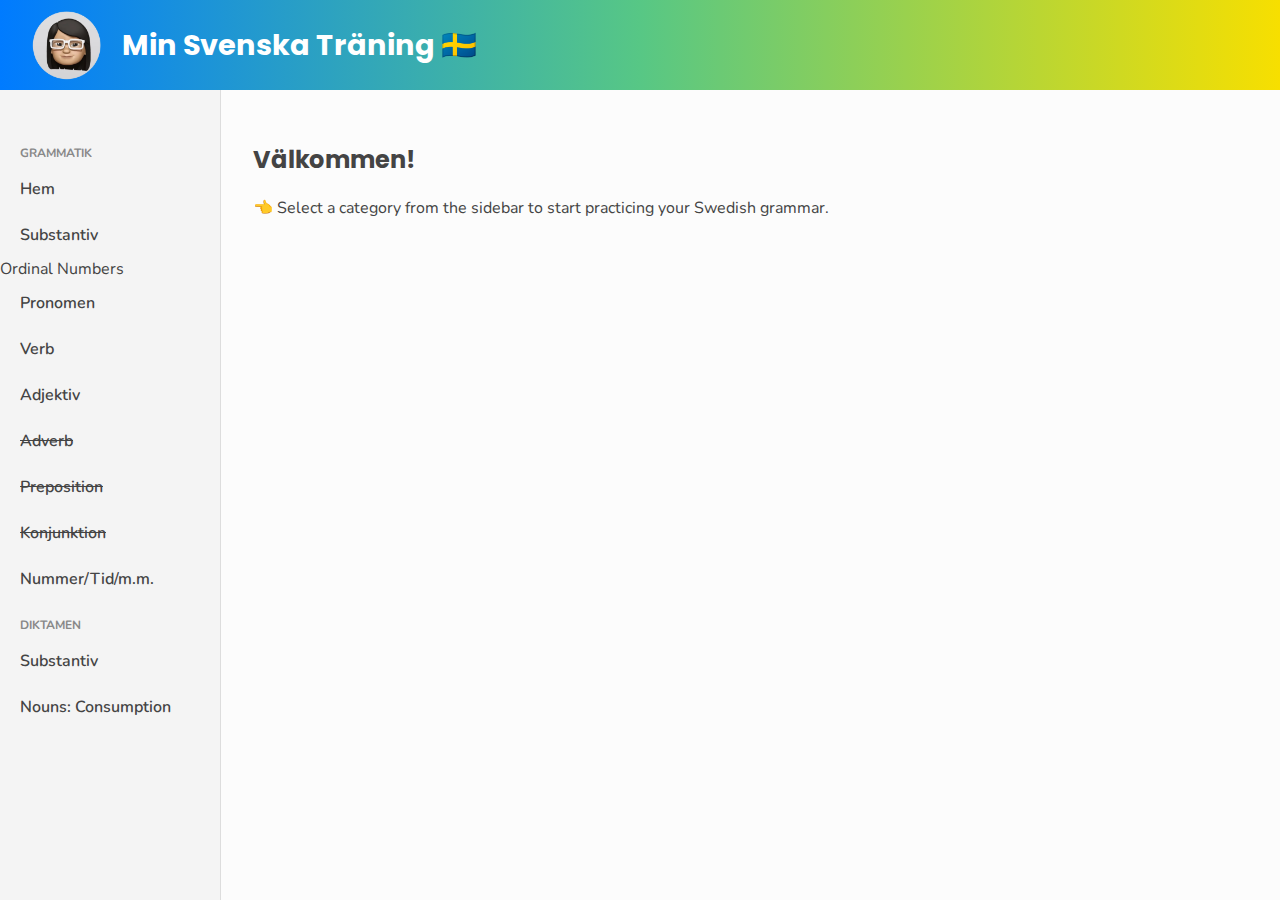
<file: index.html>
<!DOCTYPE html>
<html lang="sv">
<head>
    <meta charset="UTF-8">
    <meta name="viewport" content="width=device-width, initial-scale=1.0">
    <title>Svenska Övning - Master Portal</title>
    
    <link rel="preconnect" href="https://fonts.googleapis.com">
    <link rel="preconnect" href="https://fonts.gstatic.com" crossorigin>

    <link rel="stylesheet" href="global/style/style.css?v=1">
    <link rel="icon" type="image/x-icon" href="global/style/favicon/favicon.ico">
</head>

<body>

    <header class="main-header">
        <h1>
            <img src="global/style/images/NK_Avatar.png" alt="Nedinique" class="header-logo">
            Min Svenska Träning 🇸🇪
        </h1>
    </header>

    <div class="layout">
        <nav class="sidebar">
            <ul id="shared-sidebar">
            </ul>
        </nav>

        <script>
            // The "DRY" Sidebar Trick - Fixed logic
            async function loadSidebar() {
                try {
                    // Removed leading slash
                    const response = await fetch('global/sidebar.html');
                    // REMOVED .json() call as it was causing a crash
                    const text = await response.text();
                    document.getElementById('shared-sidebar').innerHTML = text;
                } catch (error) {
                    console.error("Sidebar Handshake Failed:", error);
                }
            }
            loadSidebar();
        </script>

        <main class="content">
            <section class="welcome-card">
                <h2>Välkommen!</h2>
                <p>👈 Select a category from the sidebar to start practicing your Swedish grammar.</p>
            </section>
        </main>
    </div>

</body>
</html>
</file>
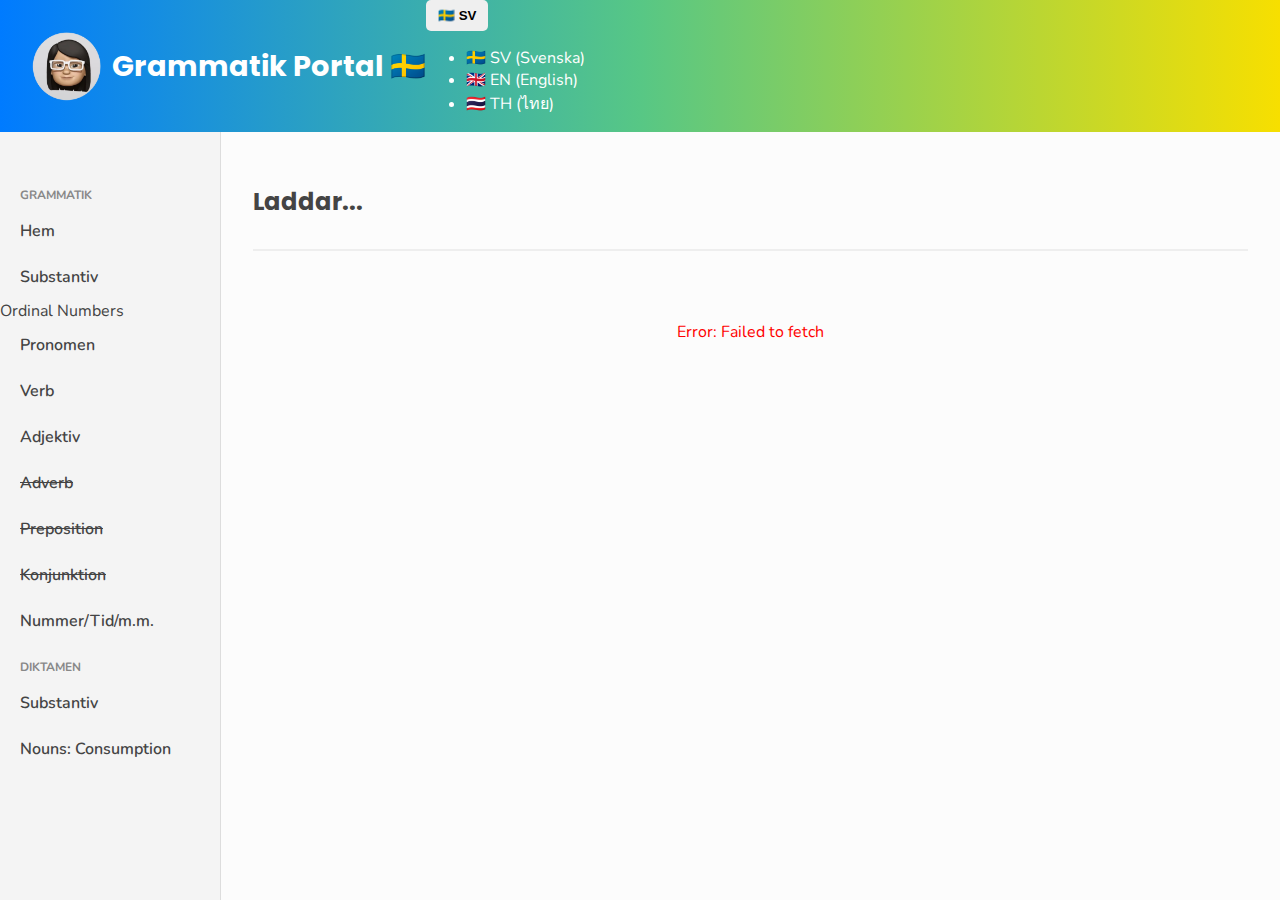
<file: master.html>
<!DOCTYPE html>
<html lang="sv">
<head>
    <meta charset="UTF-8">
    <meta name="viewport" content="width=device-width, initial-scale=1.0">
    <title>Svenska Övning - Master Portal</title>
    <link rel="preconnect" href="https://fonts.googleapis.com">
    <link rel="preconnect" href="https://fonts.gstatic.com" crossorigin>
    <link rel="stylesheet" href="global/style/style.css?v=1">
    <link rel="icon" type="image/x-icon" href="global/style/favicon/favicon.ico">
</head>
<body>
    <header class="main-header">
        <h1>
            <a href="index.html" style="text-decoration: none; color: inherit; display: flex; align-items: center; gap: 10px;">
                <img src="global/style/images/NK_Avatar.png" alt="Logo" class="header-logo"> Grammatik Portal 🇸🇪
            </a>
        </h1>
        <div class="lang-selector-container">
            <button class="lang-selected-btn" onclick="toggleLangDropdown()">
                <span id="current-flag">🇸🇪</span> <span id="current-lang-code">SV</span>
            </button>
            <ul id="lang-dropdown" class="lang-dropdown">
                <li onclick="changeLanguage('sv', '🇸🇪')">🇸🇪 SV (Svenska)</li>
                <li onclick="changeLanguage('en', '🇬🇧')">🇬🇧 EN (English)</li>
                <li onclick="changeLanguage('th', '🇹🇭')">🇹🇭 TH (ไทย)</li>
            </ul>
        </div>
    </header>

    <div class="layout">
        <nav class="sidebar"><ul id="shared-sidebar"></ul></nav>
        <main class="content">
            <section class="practice-area">
                <div class="section-header">
                    <h2 id="dynamic-title">Laddar...</h2>
                    <a id="back-button" href="javascript:void(0);" onclick="history.back()" class="back-btn" style="display:none;">⬅ Tillbaka</a>
                </div>
                <div id="loading-indicator" style="text-align: center; padding: 50px;">Laddar portalen...</div>
                <div id="dynamic-content"></div>
                
                <div id="table-view" style="display: none;">
                    <div class="top-controls">
                        <div class="left-actions">
                            <button id="restart-btn" onclick="engine.clearAll()">🔄 Starta om / Slumpa</button>
                            <div id="selection-tools" style="display:none;"></div>
                        </div>
                        <div class="right-actions">
                            <button id="filter-btn" onclick="engine.enterSelectionMode()">⚙️ Setting</button>
                            <div class="filter-controls">
                                <button id="save-filter-btn" onclick="engine.saveSelection()" style="display:none;">Spara</button>
                                <button id="cancel-filter-btn" onclick="location.reload()" style="display:none; margin-left:5px;">Avbryt</button>
                            </div>
                        </div>
                    </div>
                    <table class="practice-table">
                        <thead><tr id="table-headers"></tr></thead>
                        <tbody id="practice-rows"></tbody>
                    </table>
                </div>

                <div id="cloze-view" style="display: none;"><div id="exercise-container" class="exercise-container"></div></div>
                
                <div id="pagination" class="controls" style="display: none; gap: 10px; margin-top: 20px;">
                    <button id="prev-set-btn" onclick="engine.loadPreviousSet()">⬅ Föregående</button>
                    <button id="next-set-btn" onclick="engine.loadNextSet()">Nästa</button>
                </div>
            </section>
        </main>
    </div>

    <script src="global/engine/table_engine.js"></script>
    <script src="global/engine/cloze_engine.js"></script>
    <script src="global/engine/dashboard_engine.js"></script>

    <script>
        const _idMap = {
            'other': 'AKfycbxXh_MXiFgt695vfhAHkbMMIbM4wdPI9jF1mmtH2u1JvJbmRVK1fCUk7DuMkjhscjNJ',
            'gmmr':  'AKfycbyZX7QwLBnnWointK_Fdu61mBDxJrrasK3TLGnc36kp4UiXU13gie3fRcrObcKhOlemtA',
            'gmmr_noun': 'AKfycbzm6GAn883Y-yLwr63p3XjdUAspw3OM4BkV71rRKGUy0KagSC_pY378_Df7XmliTiPt',
            'dict':  'AKfycb_YOUR_DICTATION_ID_HERE'
        };

        const table_Config = { primaryKey: 'Data 3', columns: [] };

        function toggleLangDropdown() { document.getElementById('lang-dropdown').classList.toggle('show'); }
        function changeLanguage(c, f) { localStorage.setItem('userPreferredLang', c); localStorage.setItem('userPreferredFlag', f); location.reload(); }
        function initLanguageUI() { const l = localStorage.getItem('userPreferredLang') || 'sv'; document.getElementById('current-lang-code').innerText = l.toUpperCase(); document.getElementById('current-flag').innerText = localStorage.getItem('userPreferredFlag') || '🇸🇪'; }
        
        async function loadSidebar() {
            const r = await fetch('global/sidebar.html');
            const container = document.getElementById('shared-sidebar');
            container.innerHTML = await r.text();
            const p = new URLSearchParams(window.location.search);
            const cat = p.get('category')?.replace(/(_0_0|_0)$/, "");
            if (cat) {
                const activeLink = container.querySelector(`[data-nav="${cat}"]`);
                if (activeLink) activeLink.classList.add('active');
            }
        }

        async function initMasterApp() {
            initLanguageUI(); await loadSidebar();
            const p = new URLSearchParams(window.location.search);
            const userTheme = p.get('theme')?.toLowerCase() || 'all'; 
            const userLevel = p.get('level')?.toLowerCase(); 
            let cat = p.get('category') || 'other_index';
            
            const cleanCat = cat.replace(/(_0_0|_0)$/, ""); 
            const pref = cleanCat.split('_')[0];

            let type = p.get('type');
            if (!type && userLevel && pref === 'gmmr') type = 'table';
            if (!type) type = 'dashboard';

            const targetId = (userLevel && _idMap[cleanCat]) ? _idMap[cleanCat] : (_idMap[pref] || _idMap['other']);
            const ACTIVE_DB_URL = `https://script.google.com/macros/s/${targetId}/exec`;
            
            let sheetName = cleanCat;
            if (pref === 'gmmr' || pref === 'dict') {
                sheetName = userLevel ? `${cleanCat}_${userLevel}_0` : `${cleanCat}_0_0`;
            }

            try {
                const res = await fetch(`${ACTIVE_DB_URL}?sheet=${sheetName}`);
                const rawData = await res.json();
                if (!Array.isArray(rawData)) throw new Error(`Flik ej hittad: ${sheetName}`);

                document.getElementById('loading-indicator').style.display = 'none';
                const container = document.getElementById('dynamic-content');
                container.innerHTML = '';
                const lang = localStorage.getItem('userPreferredLang') || 'sv';

                let data = rawData.filter(row => {
                    const rowType = row.Type?.toLowerCase().trim();
                    if (rowType === 'row' || rowType === 'data') {
                        const rowTheme = row['Data 1']?.toLowerCase().trim() || "";
                        if (userTheme === 'all') return true;
                        return (rowTheme === userTheme);
                    }
                    return true; 
                });

                let dashboardRows = [];
                let collectingDash = false;
                let lastDashLogic = 'grid-smart';

                data.forEach(row => {
                    const typeAttr = row.Type ? row.Type.toLowerCase().trim() : '';
                    
                    if (typeAttr === 'meta') {
                        const key = row['Content/Key'];
                        const logicVal = row.Logic ? row.Logic.toString().toLowerCase().trim() : "";
                        
                        // --- UPDATED DYNAMIC PAGE HEADER LOGIC (USING #) ---
                        if (key === 'pageHeader') {
                            const headerText = row['Data 1'];
                            
                            // 1. Priority Match: Theme in Logic column matches userTheme
                            if (userTheme !== 'all' && logicVal === userTheme) {
                                document.getElementById('dynamic-title').innerText = headerText;
                                document.getElementById('dynamic-title').dataset.matched = "true";
                            } 
                            // 2. Fallback Match: logicVal is '#' AND no specific match found yet
                            else if (logicVal === "#" && !document.getElementById('dynamic-title').dataset.matched) {
                                document.getElementById('dynamic-title').innerText = headerText;
                            }
                        }

                        if (key === 'pageTitle') {
                            document.title = row['Data 1'] || row.Logic;
                        }

                        if (key === 'showBackBtn') {
                           const show = (row['Data 1'] || row.Logic)?.toString().toUpperCase() === 'TRUE';
                           document.getElementById('back-button').style.display = show ? 'block' : 'none';
                        }
                        return;
                    }

                    if (typeAttr === 'dashboard' || typeAttr === 'dashboard_start') {
                        collectingDash = true; dashboardRows = []; lastDashLogic = row.Logic || 'grid-smart'; return;
                    }
                    if (collectingDash && typeAttr === 'card') {
                        dashboardRows.push(row); return;
                    }
                    if (typeAttr === 'dashboard_end' && collectingDash) {
                        collectingDash = false;
                        renderDash(); return;
                    }

                    if (typeAttr === 'text') {
                        const col = lang === 'en' ? 'Data 2' : (lang === 'th' ? 'Data 3' : 'Data 1');
                        const pTag = document.createElement('p'); pTag.className = 'intro-text-block'; 
                        pTag.innerText = row[col] || row['Data 1']; container.appendChild(pTag);
                    } else if (typeAttr === 'image' && row['Data 1']) {
                        const img = document.createElement('img'); img.src = row['Data 1']; 
                        img.className = 'content-image-centered'; container.appendChild(img);
                    }
                });

                if (collectingDash && dashboardRows.length > 0) renderDash();

                function renderDash() {
                    const dId = `dash-${Math.random().toString(36).substr(2, 9)}`;
                    const dDiv = document.createElement('div'); dDiv.id = dId;
                    container.appendChild(dDiv);
                    dashboardEngine.init(dId, dashboardRows, lastDashLogic);
                }

                const exercises = data.filter(i => i.Type?.toLowerCase() === 'row' || i.Type?.toLowerCase() === 'data');
                if (exercises.length > 0) {
                    document.getElementById('pagination').style.display = 'flex';
                    if (type === 'table') { 
                        document.getElementById('table-view').style.display = 'block'; 
                        renderTableHeaders(); engine.init(exercises, table_Config); 
                    } else { 
                        document.getElementById('cloze-view').style.display = 'block'; clozeEngine.init(exercises); 
                    }
                }
            } catch (err) { document.getElementById('loading-indicator').innerHTML = `<span style="color:red">Error: ${err.message}</span>`; }
        }

        function renderTableHeaders() { 
            const h = document.getElementById('table-headers'); 
            const l = ["Artikel", "Singular (Ob)", "Singular (Be)", "Plural (Ob)", "Plural (Be)", "Grupp", "Kontroll", "Översättning"]; 
            h.innerHTML = l.map(x => `<th>${x}</th>`).join(''); 
        }
        window.onclick = (e) => { if (!e.target.closest('.lang-selected-btn')) document.getElementById('lang-dropdown').classList.remove('show'); };
        document.addEventListener('DOMContentLoaded', initMasterApp);
    </script>
</body>
</html>
</file>
<file: global/style/style.css>
/* file:///Users/bentoblitzz/Documents/Playground/svenska_ovning/global/style/style.css */

@import url('https://fonts.googleapis.com/css2?family=Nunito:wght@400;600;700&family=Poppins:wght@600;700&display=swap');

:root {
    --primary-blue: #005293;
    --swedish-yellow: #F7DF00;
    --success-green: #28a745;
    --danger-red: #dc3545;
    --sidebar-bg: #f4f4f4;
    --text-color: #444;
    --header-font: 'Poppins', sans-serif;
    --body-font: 'Nunito', sans-serif;
    --card-shadow: 0 4px 6px rgba(0,0,0,0.1);
    --card-hover-shadow: 0 8px 15px rgba(0,0,0,0.15);
}

/* --- Global Styles --- */
body {
    font-family: var(--body-font);
    margin: 0;
    display: flex;
    flex-direction: column;
    height: 100vh;
    color: var(--text-color);
}

.main-header {
    background: linear-gradient(to right, #007BFF, #57C785, #F7DF00);
    display: flex;
    align-items: center; 
    min-height: 90px;    
    padding: 0 2rem;      
    color: white;
    box-shadow: 0 4px 10px rgba(0,0,0,0.15);
}

.main-header h1 {
    display: flex;
    align-items: center; 
    gap: 20px;
    margin: 0;           
    font-size: 1.8rem;   
}

.header-logo {
    width: 70px;
    height: 70px;
    object-fit: contain;
}

h1, h2, h3, h4, h5 {
    font-family: var(--header-font) !important;
    font-weight: 700;
}

.layout {
    display: flex;
    flex: 1;
    overflow: hidden; 
}

/* --- Sidebar Navigation --- */
.sidebar {
    width: 220px;
    background-color: var(--sidebar-bg);
    border-right: 1px solid #ddd;
    padding: 1.5rem 0;
}

.sidebar ul {
    list-style: none;
    padding: 0;
}

.sidebar li a {
    display: block;
    padding: 12px 20px;
    color: var(--text-color);
    text-decoration: none;
    font-weight: 600;
    transition: 0.2s;
}

.sidebar li a:hover {
    background-color: var(--swedish-yellow);
}

.sidebar li.section-title {
    padding: 15px 20px 5px;
    font-size: 0.75rem;
    text-transform: uppercase;
    color: #888;
    font-weight: bold;
}

.active {
    border-left: 4px solid var(--primary-blue);
    background-color: #e9e9e9;
}

/* --- Content Area --- */
.content {
    flex: 1;
    padding: 2rem;
    background-color: #fcfcfc;
    overflow-y: auto; 
}

.section-header {
    display: flex;
    justify-content: space-between;
    align-items: center;
    margin-bottom: 20px;
    border-bottom: 2px solid #eee;
    padding-bottom: 10px;
}

/* --- Global Controls Layout (Universal Fix) --- */
.top-controls {
    display: flex;
    justify-content: space-between; /* Ensures left and right blocks stay at edges */
    align-items: center;
    margin-bottom: 20px;
    gap: 15px;
    width: 100%;
    min-height: 50px;
}

.left-actions {
    display: flex;
    align-items: center;
    gap: 10px;
    flex: 1; /* Allows left container to occupy available space */
}

.right-actions {
    display: flex;
    align-items: center;
    gap: 10px;
    justify-content: flex-end; /* Forces Spara/Avbryt to the far right */
}

/* Specific wrapper for the Spara/Avbryt buttons */
.filter-controls {
    display: flex;
    align-items: center;
    gap: 10px;
    margin-left: auto; /* Fallback to push right if right-actions isn't targeted */
}

#selection-tools {
    display: flex;
    align-items: center;
    gap: 10px;
}

/* --- Practice Table Logic --- */
.practice-table {
    width: 100%;
    border-collapse: collapse;
    margin-top: 20px;
    table-layout: auto; 
}

.practice-table th {
    background-color: var(--primary-blue);
    color: white;
    padding: 12px 10px;
    text-align: center;
    font-size: 0.85rem;
    white-space: nowrap;
}

.practice-table td {
    padding: 8px 10px;
    border: 1px solid #eee;
    vertical-align: middle;
}

/* --- Special Column Handling --- */
.practice-table td:has(input[type="checkbox"]),
.practice-table th:has(input[type="checkbox"]) {
    width: 1px;
    white-space: nowrap;
}

.group-col, .kontroll-col { 
    width: 1% !important; 
    white-space: nowrap;
    text-align: center; 
}

.practice-table td:has(.translation-text),
.practice-table th:has(.translation-header-marker) { 
    width: 1%;
    white-space: nowrap;
    text-align: left;
    min-width: 150px;
}

.target-word, 
.practice-table td:has(.answer-input) {
    width: auto; 
}

.target-word {
    font-family: var(--header-font);
    color: var(--primary-blue) !important;
    background-color: #f9f9f9 !important;
    font-weight: 700;
    text-align: center;
    white-space: nowrap;
}

/* --- Input Elements --- */
.answer-input {
    width: 100%; 
    min-width: 80px; 
    padding: 8px 4px;
    border: 1px solid #ddd;
    border-radius: 4px;
    font-size: 0.95rem;
    text-align: center;
    box-sizing: border-box; 
    display: block;
}

.answer-input:focus {
    outline: none;
    border-color: var(--primary-blue);
    background-color: #f0f7ff;
}

/* --- Alphabet Headers --- */
.alphabet-header {
    background-color: var(--primary-blue) !important;
    color: white !important;
    font-weight: 700;
    padding: 10px 15px !important;
    font-size: 0.9rem;
    letter-spacing: 1px;
}

/* --- Standard Buttons --- */
button { 
    padding: 8px 12px; 
    border: none; 
    border-radius: 5px; 
    cursor: pointer; 
    font-weight: 600; 
    transition: 0.2s; 
    white-space: nowrap;
}

button:hover { opacity: 0.9; transform: translateY(-1px); }

/* Specific Button Stylings */
#save-filter-btn {
    background-color: var(--success-green) !important;
    color: white !important;
}

#cancel-filter-btn {
    background-color: #f8d7da !important;
    color: #721c24 !important;
    border: 1px solid #f5c6cb !important;
}

.back-btn { text-decoration: none; background-color: #6c757d; color: white; padding: 8px 15px; border-radius: 5px; }

.row-check-btn { 
    background-color: var(--primary-blue) !important; 
    color: white !important; 
    padding: 6px 10px; 
    font-size: 0.75rem; 
}
.row-show-btn { 
    background-color: #6c757d; 
    color: white; 
    padding: 6px 10px; 
    font-size: 0.75rem; 
}

/* --- Translation Logic --- */
.translation-text { 
    opacity: 0; 
    transition: opacity 0.3s; 
    font-style: italic; 
    color: #666; 
}

.show-translation { opacity: 1 !important; }





/* --- Cloze-Page (fill-in-the-blank page) --- */
.hint-row {
    display: block; /* Force hint to its own row */
    border-bottom: 1px dashed #eee;
    padding-bottom: 8px;
    width: 100%;
}

.sentence-row {
    display: block; /* Force sentence to its own row */
    padding-top: 10px;
    width: 100%;
}

/* Add these for better selection mode layout */
.selection-list-container {
    background: white;
    padding: 20px;
    border-radius: 12px;
    box-shadow: var(--card-shadow);
}

.selection-item-row {
    padding: 15px;
    border-bottom: 1px solid #eee;
    display: block;
    width: 100%;
}

.selection-item-row:last-child {
    border-bottom: none;
}



/* --- Dashboard Widgets --- */
.category-grid { display: grid; grid-template-columns: repeat(auto-fill, minmax(280px, 1fr)); gap: 20px; margin-top: 30px; }
.category-card { display: flex; align-items: center; background: white; padding: 20px; border-radius: 12px; text-decoration: none; color: inherit; border: 1px solid #eee; box-shadow: var(--card-shadow); transition: transform 0.2s, box-shadow 0.2s, border-color 0.2s; }
.category-card:hover { transform: translateY(-5px); box-shadow: var(--card-hover-shadow); border-color: var(--primary-blue); }
.card-icon { font-size: 2.5rem; margin-right: 20px; background: #f0f4f8; width: 60px; height: 60px; display: flex; align-items: center; justify-content: center; border-radius: 10px; }
.card-info h3 { margin: 0; font-size: 1.2rem; color: var(--primary-blue); }
.card-info p { margin: 5px 0 0 0; font-size: 0.9rem; color: #666; }
</file>
